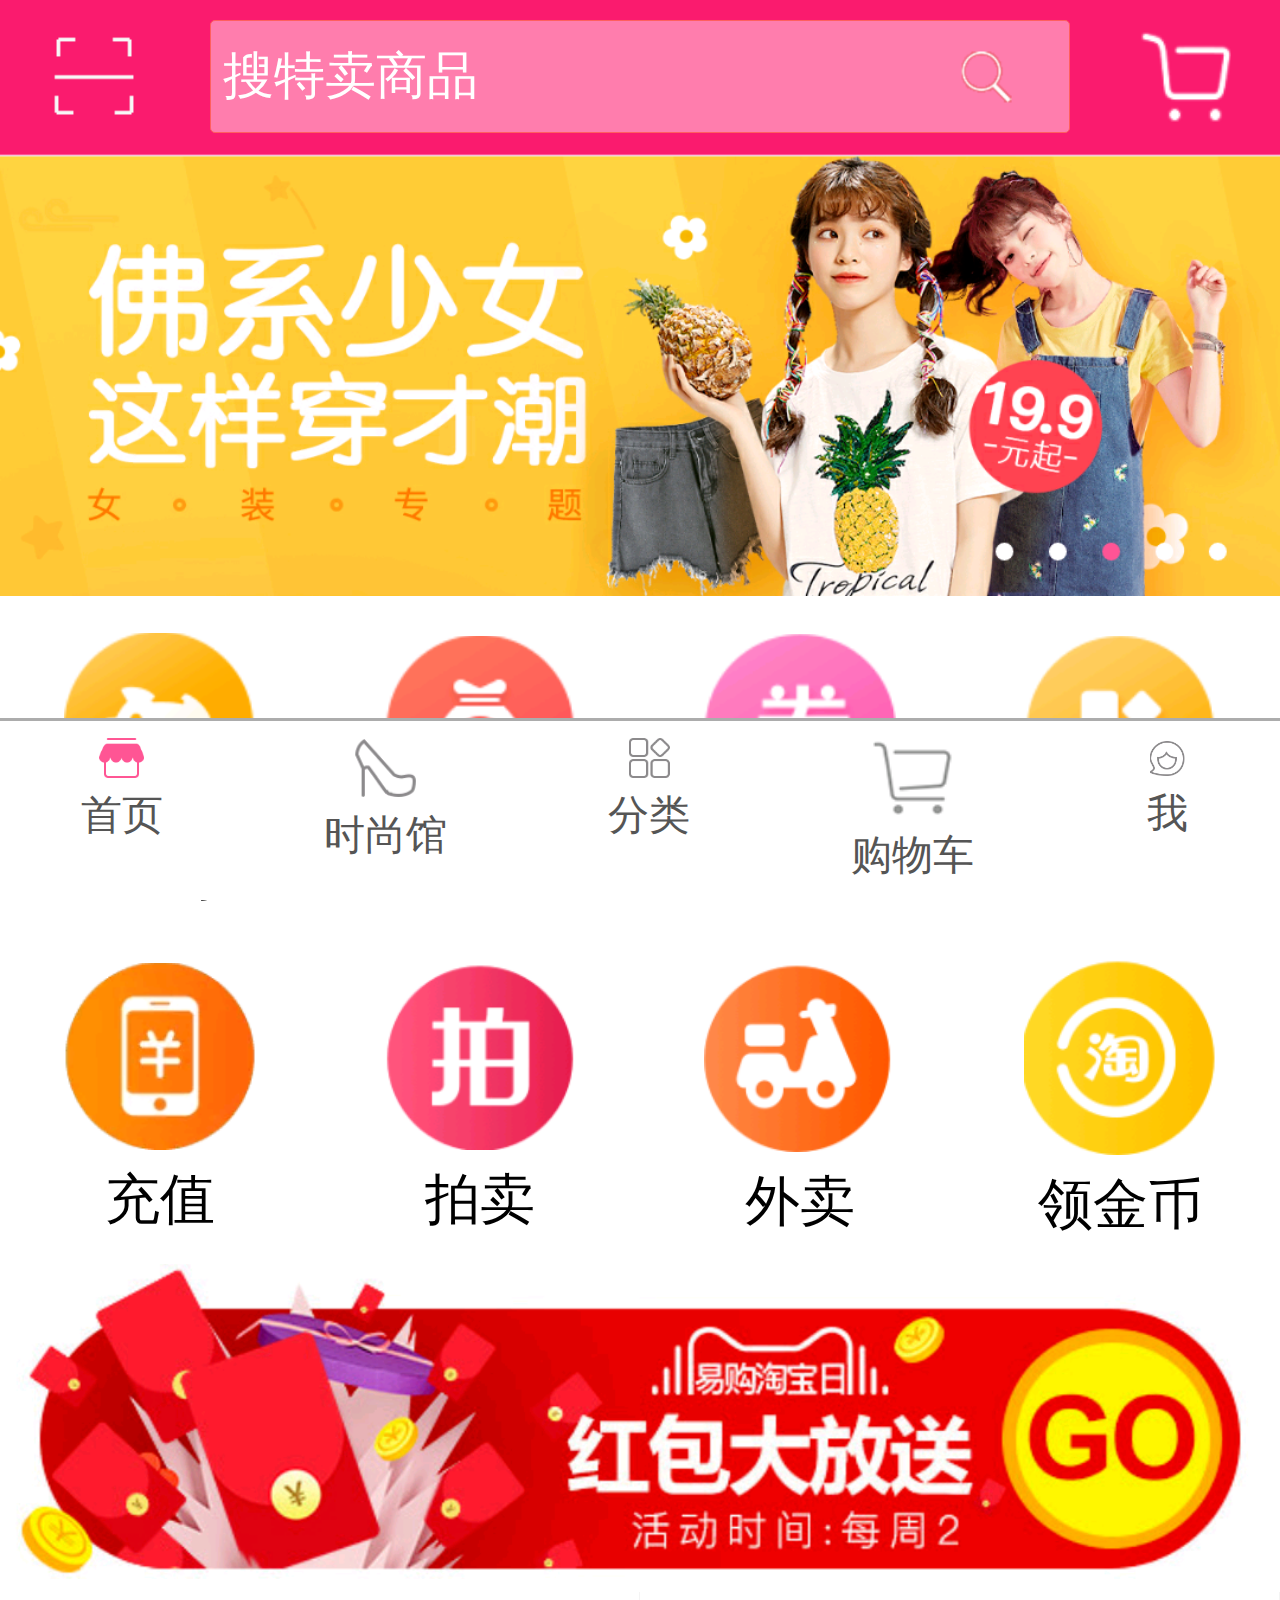
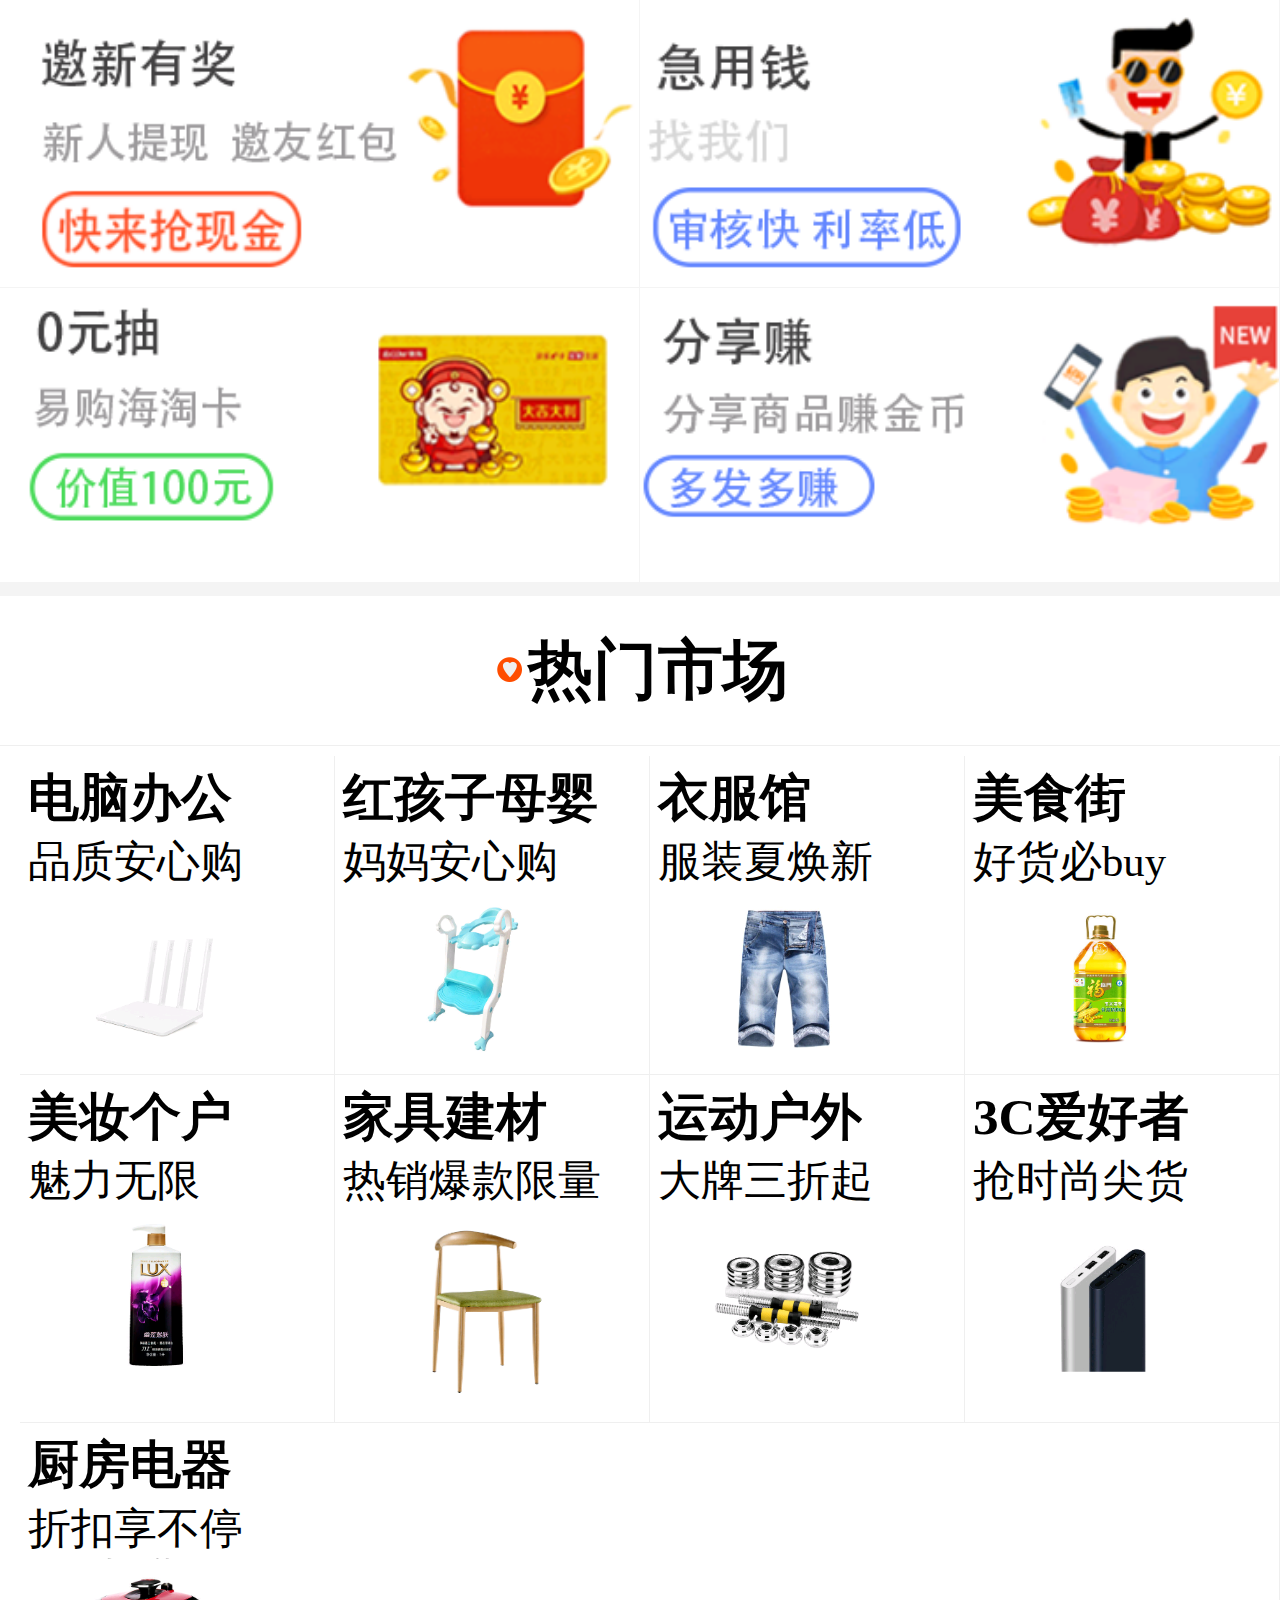
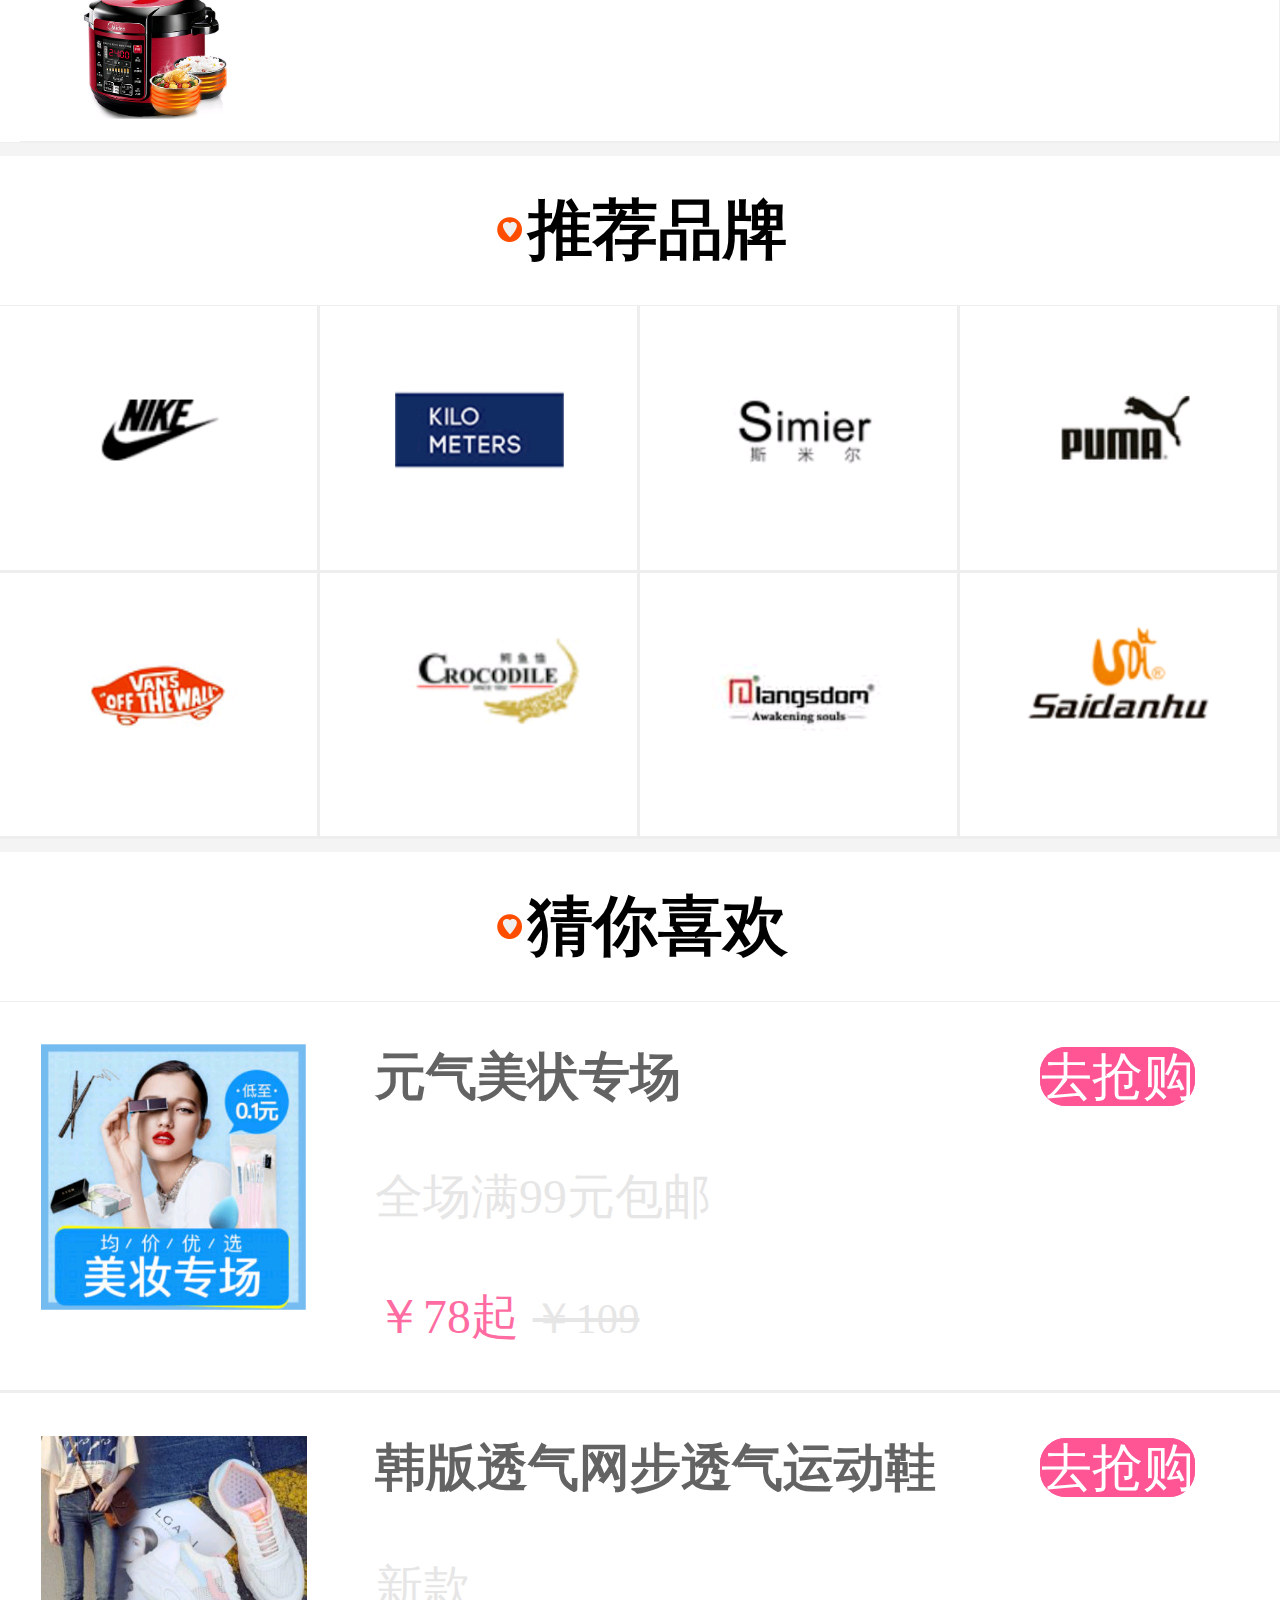
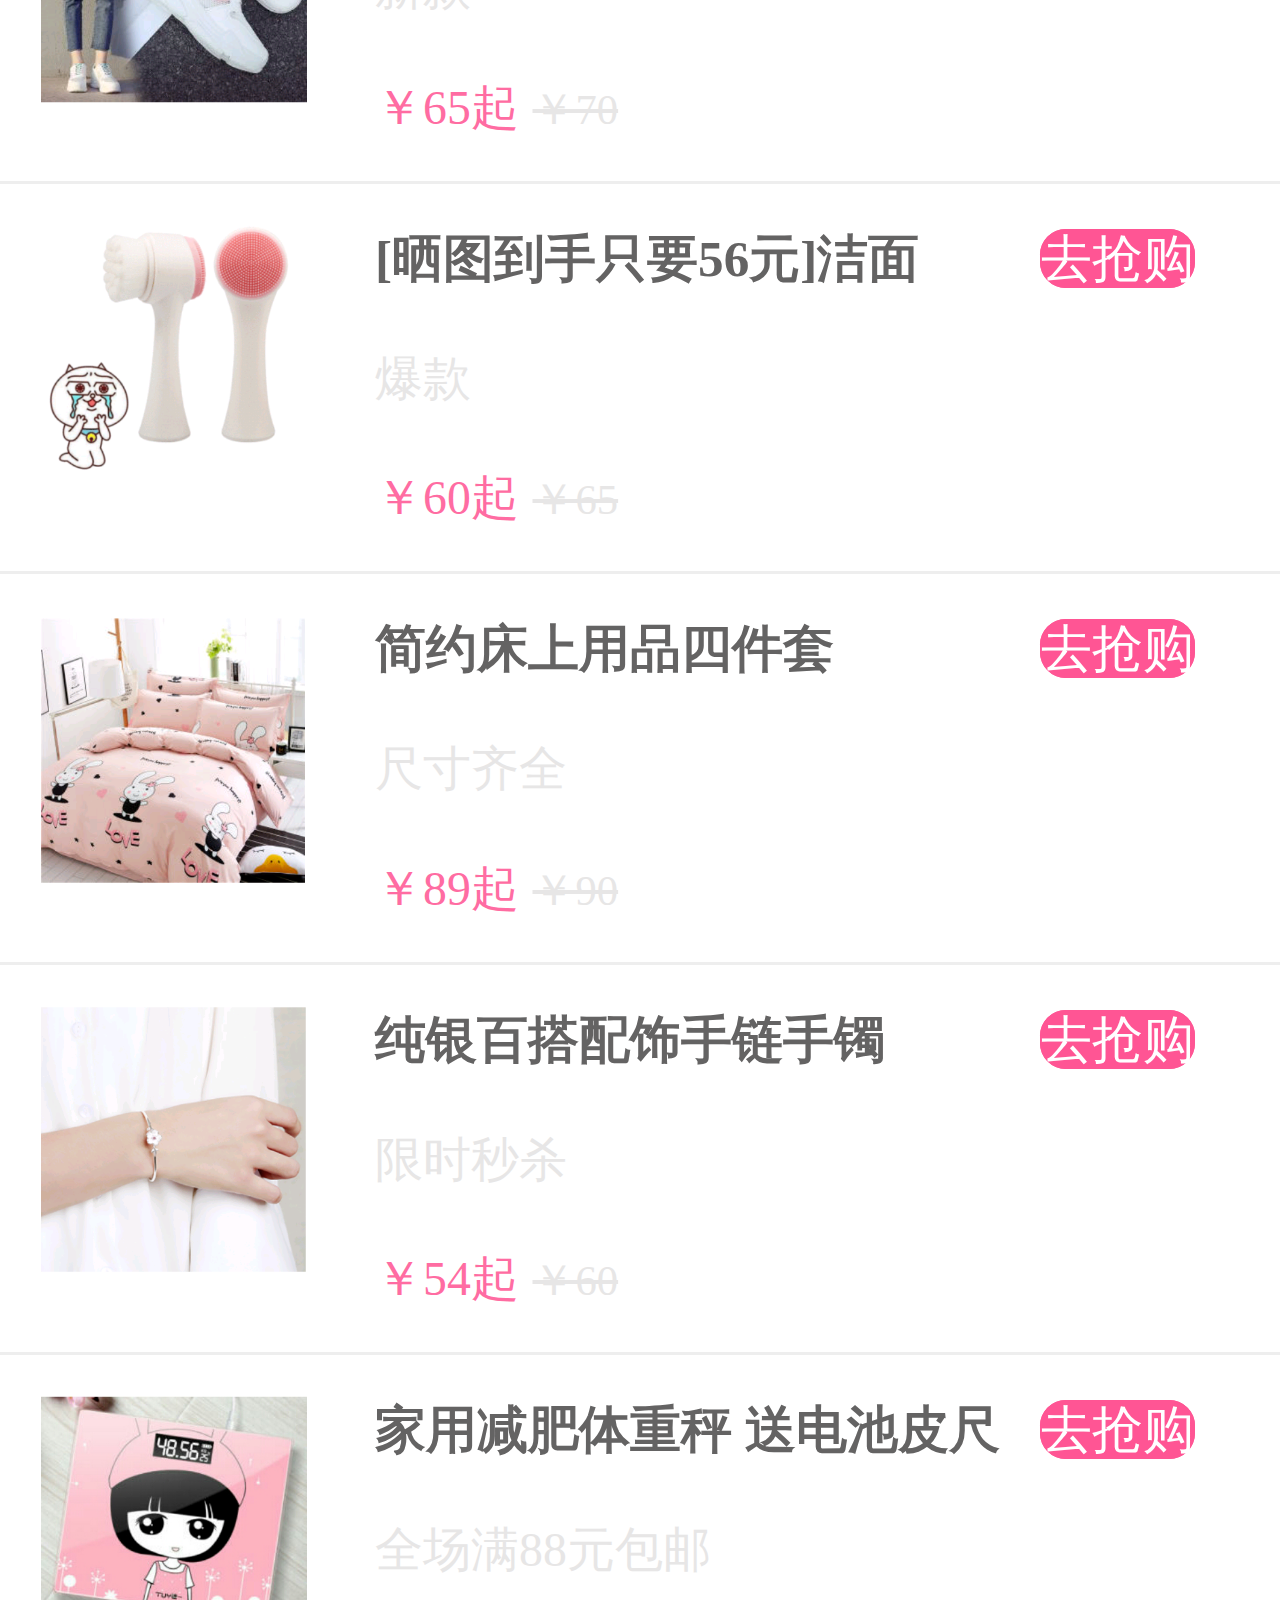
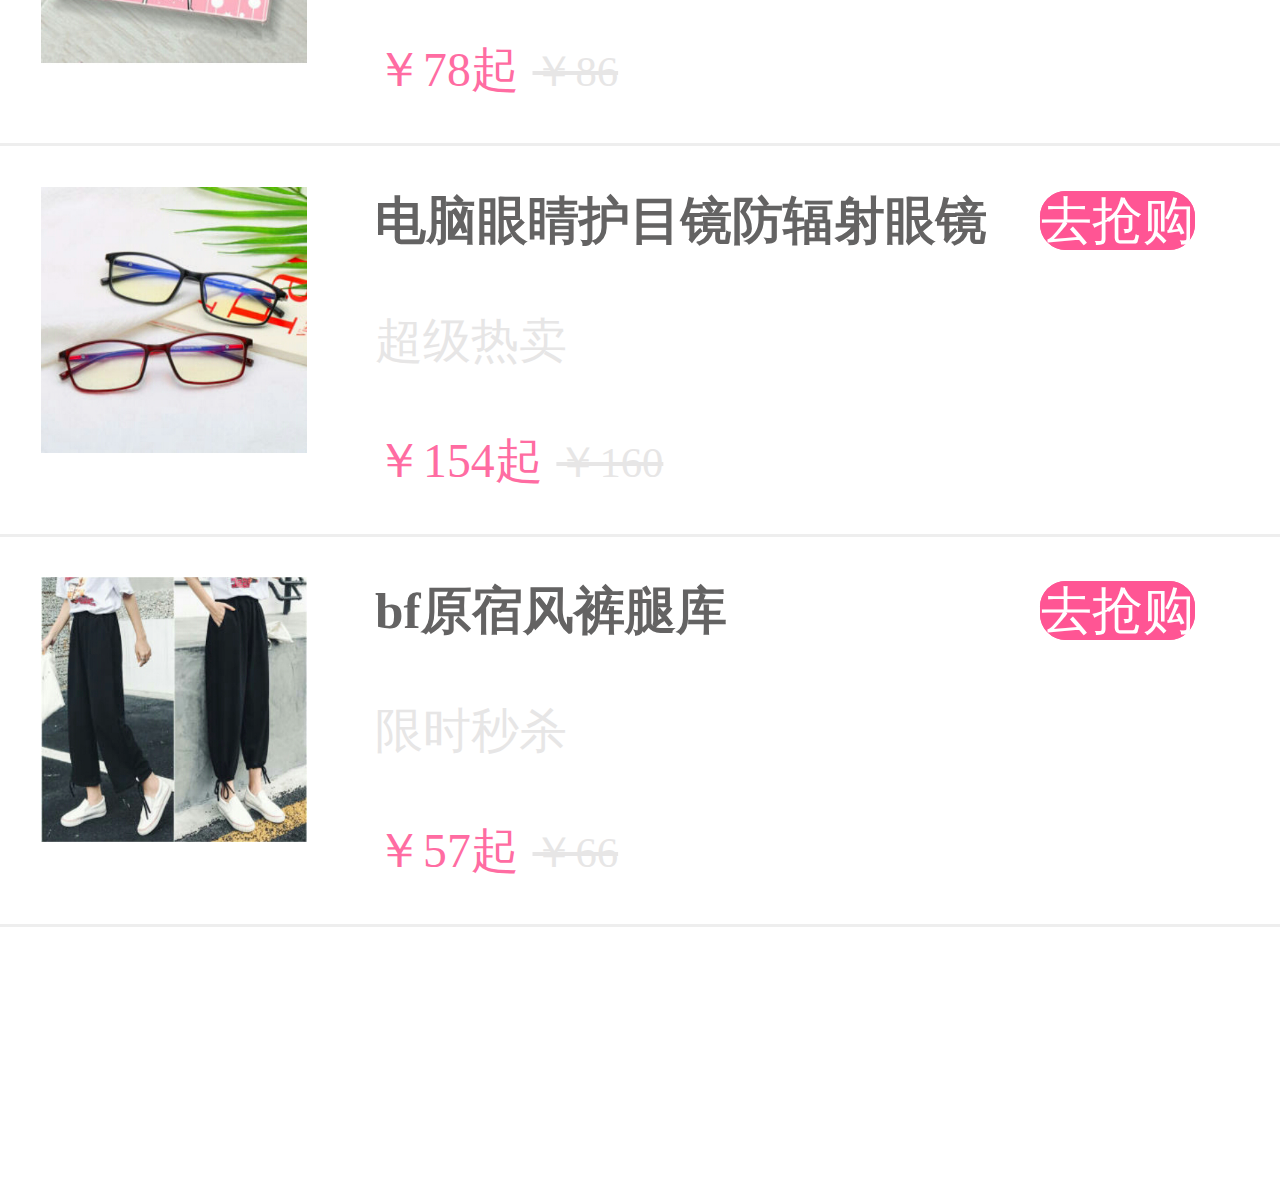
<file: index.html>
<!DOCTYPE html>
<html>
	<head>
		<meta charset="utf-8" />
		<meta name="viewport" content="width=device-width,initial-scale=1,minimum-scale=1,maximum-scale=1,user-scalable=no" />
		<title></title>
		<link rel="stylesheet" type="text/css" href="css/index.css"/>
	</head>
	<body>
		<header>
			<div class="message"><img src="img/android/drawable-xhdpi/sya.png"/></div>
		    <div class="search">
		    	<input type="text"  value="搜特卖商品" />
		    </div>
		    <div class="sys"><img src="img/android/drawable-xhdpi/shoppingtrolley.png"/></div>
		</header>
		
		<div class="banner">
			<img src="img/micro/banner2.png"  />
		</div>
		
				<nav>
			<div>
				<div>
					<img src="img/micro/micro_1.png"/>
					<p>签到</p>
				</div>
			</div>
			<div>
				<div>
					<img src="img/micro/micro_2.png"/>
					<p>赚钱</p>
				</div>
			</div>
				<div>
				<div>
					<img src="img/micro/micro_3.png"/>
					<p>优惠</p>
				</div>
			</div>
				<div>
				<div>
					<a href="category.html"><img src="img/micro/micro_4.png"/></a>
					<p>分类</p>
				</div>
			</div>
				<div>
				<div>
					<img src="img/micro/micro_5.png"/>
					<p>充值</p>
				</div>
			</div>
				<div>
				<div>
					<img src="img/micro/micro_6.png"/>
					<p>拍卖</p>
				</div>
			</div>
				<div>
				<div>
					<img src="img/micro/micro_7.png"/>
					<p>外卖</p>
				</div>
			</div>
				<div>
				<div>
					<img src="img/micro/micro_8.png"/>
					<p>领金币</p>
				</div>
			</div>
		</nav>
		
		<div class="banner1 banner">
			<img src="img/print/big_print.png"  />
		</div>
		
			<div class="add1">
				
					<img src="img/add2/add2_1.png"/>
					<img src="img/add2/add2_2.png"/>
					<img src="img/add2/add2_3.png"/>
					<img src="img/add2/add2_4.png"/>
				
			</div>
		
		<div class="add2">
			<h2> <img src="img/android/drawable-hdpi/heart.png"/> 热门市场 </h2>
			<div class="add2_classify1">
				<div>
					<h3>电脑办公</h3>
					<span>品质安心购</span>
					<img src="img/market/market1.png"/>
				</div>
				<div>
					<h3>红孩子母婴</h3>
					<span>妈妈安心购</span>
					<img src="img/market/market2.png"/>
				</div>
				<div>
					<h3>衣服馆</h3>
					<span>服装夏焕新</span>
					<img src="img/market/market3.png"/>
				</div>
				<div>
					<h3>美食街</h3>
					<span>好货必buy</span>
					<img src="img/market/market4.png"/>
				</div>
					<div>
					<h3>美妆个户</h3>
					<span>魅力无限</span>
					<img src="img/market/market5.png"/>
				</div>
				<div>
					<h3>家具建材</h3>
					<span>热销爆款限量</span>
					<img src="img/market/market6.png"/>
				</div>
				<div>
					<h3>运动户外</h3>
					<span>大牌三折起</span>
					<img src="img/market/market7.png"/>
				</div>
				<div>
					<h3>3C爱好者</h3>
					<span>抢时尚尖货</span>
					<img src="img/market/market8.png"/>
				</div>
				<div>
					<h3>厨房电器</h3>
					<span>折扣享不停</span>
					<img src="img/market/market9.png"/>
				</div>
			</div>
		</div>
		
		<div class="add3">
			<h2> <img src="img/android/drawable-hdpi/heart.png"/> 推荐品牌 </h2>
		     <div class="add3_content">
		     	<a href="#"><img src="img/brand/brand1.png"/></a>
		     	<a href="#"><img src="img/brand/brand2.png"/></a>
		     	<a href="#"><img src="img/brand/brand3.png"/></a>
		     	<a href="#"><img src="img/brand/brand4.png"/></a>
		     	<a href="#"><img src="img/brand/brand5.png"/></a>
		     	<a href="#"><img src="img/brand/brand6.png"/></a>
		     	<a href="#"><img src="img/brand/brand7.png"/></a>
		     	<a href="#"><img src="img/brand/brand8.png"/></a>
		     </div>
		</div>
		
		<div class="add4">
			<h2> <img src="img/android/drawable-hdpi/heart.png"/> 猜你喜欢 </h2>
		   <div class="add4_content">
		   	    <div>
		   	    	<div class="add4_pic">
		   	    		<img src="img/print_left/print_left1 .png"/>
		   	    	</div>
		            <div class="add4_article">
		            	<h3>元气美状专场</h3>
		            	<p>全场满99元包邮</p>
		            	<em>￥78起</em>
		    		   <span>￥109</span>
		            </div>
		            <div class="add4_price">
		            	<span>去抢购</span>
		            </div>
		   	    </div>
		   	    		   	    <div>
		   	    	<div class="add4_pic">
		   	    		<img src="img/print_left/print_left2.png"/>
		   	    	</div>
		            <div class="add4_article">
		            	<h3>韩版透气网步透气运动鞋</h3>
		            	<p>新款</p>
		            	<em>￥65起</em>
		    		   <span>￥70</span>
		            </div>
		            <div class="add4_price">
		            	<span>去抢购</span>
		            </div>
		   	    </div>
		   	    		   	    <div>
		   	    	<div class="add4_pic">
		   	    		<img src="img/print_left/print_left3.png"/>
		   	    	</div>
		            <div class="add4_article">
		            	<h3>[晒图到手只要56元]洁面</h3>
		            	<p>爆款</p>
		            	<em>￥60起</em>
		    		   <span>￥65</span>
		            </div>
		            <div class="add4_price">
		            	<span>去抢购</span>
		            </div>
		   	    </div>
		   	    		   	    <div>
		   	    	<div class="add4_pic">
		   	    		<img src="img/print_left/print_left4.png"/>
		   	    	</div>
		            <div class="add4_article">
		            	<h3>简约床上用品四件套</h3>
		            	<p>尺寸齐全</p>
		            	<em>￥89起</em>
		    		   <span>￥90</span>
		            </div>
		            <div class="add4_price">
		            	<span>去抢购</span>
		            </div>
		   	    </div>
		   	    		   	    <div>
		   	    	<div class="add4_pic">
		   	    		<img src="img/print_left/print_left5.png"/>
		   	    	</div>
		            <div class="add4_article">
		            	<h3>纯银百搭配饰手链手镯</h3>
		            	<p>限时秒杀</p>
		            	<em>￥54起</em>
		    		   <span>￥60</span>
		            </div>
		            <div class="add4_price">
		            	<span>去抢购</span>
		            </div>
		   	    </div>
		   	    		   	    <div>
		   	    	<div class="add4_pic">
		   	    		<img src="img/print_left/print_left6.png"/>
		   	    	</div>
		            <div class="add4_article">
		            	<h3>家用减肥体重秤 送电池皮尺</h3>
		            	<p>全场满88元包邮</p>
		            	<em>￥78起</em>
		    		   <span>￥86</span>
		            </div>
		            <div class="add4_price">
		            	<span>去抢购</span>
		            </div>
		   	    </div>
		   	    		   	    <div>
		   	    	<div class="add4_pic">
		   	    		<img src="img/print_left/print_left7.png"/>
		   	    	</div>
		            <div class="add4_article">
		            	<h3>电脑眼睛护目镜防辐射眼镜</h3>
		            	<p>超级热卖</p>
		            	<em>￥154起</em>
		    		   <span>￥160</span>
		            </div>
		            <div class="add4_price">
		            	<span>去抢购</span>
		            </div>
		   	    </div>
		   	    		   	    <div>
		   	    	<div class="add4_pic">
		   	    		<img src="img/print_left/print_left8.png"/>
		   	    	</div>
		            <div class="add4_article">
		            	<h3>bf原宿风裤腿库</h3>
		            	<p>限时秒杀</p>
		            	<em>￥57起</em>
		    		   <span>￥66</span>
		            </div>
		            <div class="add4_price">
		            	<span>去抢购</span>
		            </div>
		   	    </div>
		   </div>
		</div>
		
		<footer>
			<a href="index.html"><img src="img/footer/home_icon2.png"/><p>首页</p></a>
		     <a href="#"><img src="img/footer/icon_use1.png" /><p>时尚馆</p></a>
		     <a href="category.html"><img src="img/footer/icon_use3.png"/><p>分类</p></a>
		     <a href="shopcar.html"><img src="img/footer/shopping_icon1.png" class="shopping"/><p>购物车</p></a>
		     <a href="user.html"><img src="img/footer/icon_use5.png"/><p>我</p></a>
		</footer>
		
		<script src="js/public.js" type="text/javascript" charset="utf-8"></script>
	</body>
</html>
</file>
<file: css/index.css>
*{ margin: 0;padding: 0;box-sizing: border-box;}
body{ font-size: 0.32rem;}
header{ 
   height: 0.9rem;
   background: #fa1b6e;
   display: flex;
}
.message,.sys{
	width: 1.1rem;
}
.search{
	flex: 1;
}
header> div {
	display: flex;
	justify-content: center;
	align-items:center;
}
header img{
	width: 48%;
	height: auto;
}
.search input{
	width: 95%;
	height: 0.66rem;
	background: #ff7dad url(../img/sou.gif) no-repeat  94%  center;
	background-size: 0.4rem;
	border: 1px solid #ff5f5f;
	border-radius: 5px;
	color: #fff;
	padding-left: 12px;
	font-size: 0.3rem;
}

.banner img{
	width: 100%;
	height: auto;
}
nav {
	display: flex;
	flex-wrap: wrap;
}
nav > div {
	width: 25%;
	height: 1.92rem;
	display: flex;
	justify-content: center;
	align-items: center;
}
nav > div >div{
	width: 60%;
}
nav img{
	width: 100%;
	height: auto;
}
nav p {
	text-align: center;
	
}
			/*.add1{
	display: flex;
	flex-wrap: wrap;
	width: 50%;
    height: auto;
}*/

.add1 {
  display: flex;
   flex-wrap: wrap;	
}
.add1  img{
	justify-content: space-between;
	border-bottom: 1px solid #F4F4F4;
	border-right: 1px solid #F4F4F4;
	width: 50%;
	height: 1.73rem;
}

.add2{
	border-top: 13px solid #f4f4f4;
	/*display: flex;*/
}
.add2 h2 {
	height: 0.88rem;
	width: auto;
 border-bottom:  1px solid #efefef;
 text-align: center;
 display: flex;
 justify-content: center;
 align-items: center;
 font-size: 0.38rem;
}
.add2_classify1  > div img{
	width: 1.5rem;
	height:auto;
	display: flex;
	align-items: center;
}
.add2_classify1{
	padding-left: 20px;
	padding-top: 10px;
	border-bottom: 1px solid #efefef;

	display:flex;	
	flex-wrap: wrap;
}
.add2_classify1 > div {
	flex: 1;
	padding: 8px;
	font-size: 0.20rem;
	border-bottom: 1px solid #efefef;
	border-right: 1px solid #efefef;
}
.add2_classify1 > div  h3{
	font-size: 0.3rem;
}
.add2_classify1  >div span{
	font-size: 0.25rem;
}
.add3{
	border-top: 13px solid #f4f4f4;
	/*display: flex;*/
}
.add3 h2 {
	height: 0.88rem;
	width: auto;
 border-bottom:  1px solid #efefef;
 text-align: center;
 display: flex;
 justify-content: center;
 align-items: center;
 font-size: 0.38rem;
}
.add3_content{
	display: flex;
	flex-wrap: wrap;
}
.add3_content a {
	width: 25%;
	height: auto;
	border-right: 0.02rem solid #EEEEEE;
	border-bottom: 0.02rem solid #eee;
    padding: 0.2rem;
}
.add3_content a img{
	width: 100%;
	height: auto;
}
.add4{
	border-top: 13px solid #f4f4f4;
	/*display: flex;*/
	margin-bottom: 1.5rem;
}
.add4 h2 {
	height: 0.88rem;
	width: auto;
 border-bottom:  1px solid #efefef;
 text-align: center;
 display: flex;
 justify-content: center;
 align-items: center;
 font-size: 0.38rem;
}
.add4_content >div{
	display: flex;
	padding: 0.24rem;
	border-bottom: 0.02rem solid #eee;
}
.add4_pic{ flex: 16;}
.add4_pic img{width: 100%; height: auto; }
.add4_article{ flex: 40; padding-left: 0.4rem;}
.add4_article h3{ font-size: 0.3rem; color: #646363;}
.add4_article p{ font-size: 0.28rem; color: #E7E6E6;
 line-height: 1rem;
}
.add4_article em{
	color: #FF6CA2;
	font-size: 0.28rem;
	font-style: normal;
}
.add4_article   span{
	color: #E7E6E6;
	font-size: 0.25rem;
	text-decoration: line-through;
}
.add4_price{ flex: 12;}
.add4_price span {
 border: 1px solid #FF5594;
 border-radius: 0.15rem;
 background: #FF5594;
 font-size: 0.3rem;
 color: #FFFFFF;
}
footer{
	background: #FFFFFF;
	border-top: 0.02rem solid #acacac;
	position: fixed;
	left: 0;
	bottom: 0;
	display: flex;
	width: 100%;
	justify-content: space-around;
	align-content: space-around;
	padding: 0.1rem 0;
}
footer a {
	text-decoration: none;
	color: #555;
	text-align: center;
	font-size: 0.24rem;
}
footer a img {
	width: 55%;
	height: auto;
		text-align: center;
}
.shopping{
	width: 65%;
	height: auto;
}
/*.icon_use1{
	width: 60%;
	height: auto;
}*/
</file>
